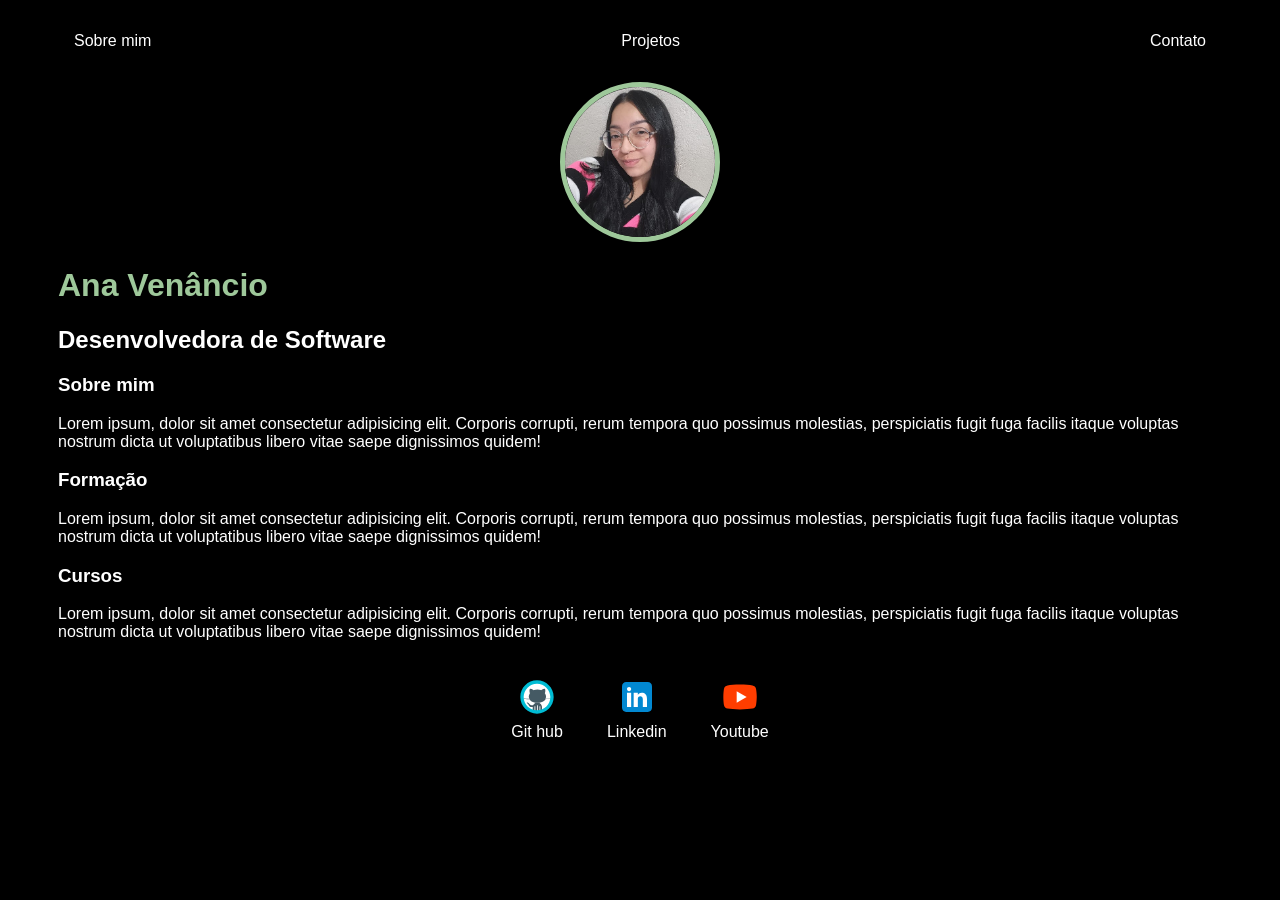
<file: index.html>
<!DOCTYPE html>
<html lang="pt-br">
<head>
    <meta charset="UTF-8">
    <meta name="viewport" content="width=device-width, initial-scale=1.0">
    <title>Site sobre mim</title>
    <link rel="stylesheet" href="index.css">
</head>
<body>
    <div class="container">
        <nav>
            <ul>
                <li>
                    <a href="index.html">Sobre mim</a>
                </li>
                <li>
                    <a href="projetos.html">Projetos</a>
                </li>
                <li>
                    <a href="contato.html">Contato</a>
                </li>
            </ul>
        </nav>
    
        <header>
            <div class="center">
                <img src="./img/yo.jpg"></img>
            </div>
            <h1>Ana Venâncio</h1>
            <h2>Desenvolvedora de Software</h2>
        </header>
    
        <main>
            <section>
                <h3>Sobre mim</h3>
                <p>
                    Lorem ipsum, dolor sit amet consectetur adipisicing elit. Corporis corrupti, rerum tempora quo possimus molestias, perspiciatis fugit fuga facilis itaque voluptas nostrum dicta ut voluptatibus libero vitae saepe dignissimos quidem!
                </p>
            </section>
            <section>
                <h3>Formação</h3>
                <p>
                    Lorem ipsum, dolor sit amet consectetur adipisicing elit. Corporis corrupti, rerum tempora quo possimus molestias, perspiciatis fugit fuga facilis itaque voluptas nostrum dicta ut voluptatibus libero vitae saepe dignissimos quidem!
                </p>
            </section>
            <section>
                <h3>Cursos</h3>
                <p>
                    Lorem ipsum, dolor sit amet consectetur adipisicing elit. Corporis corrupti, rerum tempora quo possimus molestias, perspiciatis fugit fuga facilis itaque voluptas nostrum dicta ut voluptatibus libero vitae saepe dignissimos quidem!
                </p>
            </section>
        </main>
        <footer>
            <a href="https://github.com/a-venancio" target="_blank" rel="noopener noreferrer">
                <img src="./img/github.svg"></img>
                <p>Git hub</p>
            </a>
            <a href="www.linkedin.com/in/a-venancio" target="_blank" rel="noopener noreferrer">
                <img src="./img/linkedin.svg"></img>
                <p>Linkedin</p>
            </a>
            <a href="https://www.youtube.com/@AdrianaSaty" target="_blank" rel="noopener noreferrer">
                <img src="./img/youtube.svg"></img>
                <p>Youtube</p>
            </a>
        </footer>
    </div>
</body>
</html>
</file>
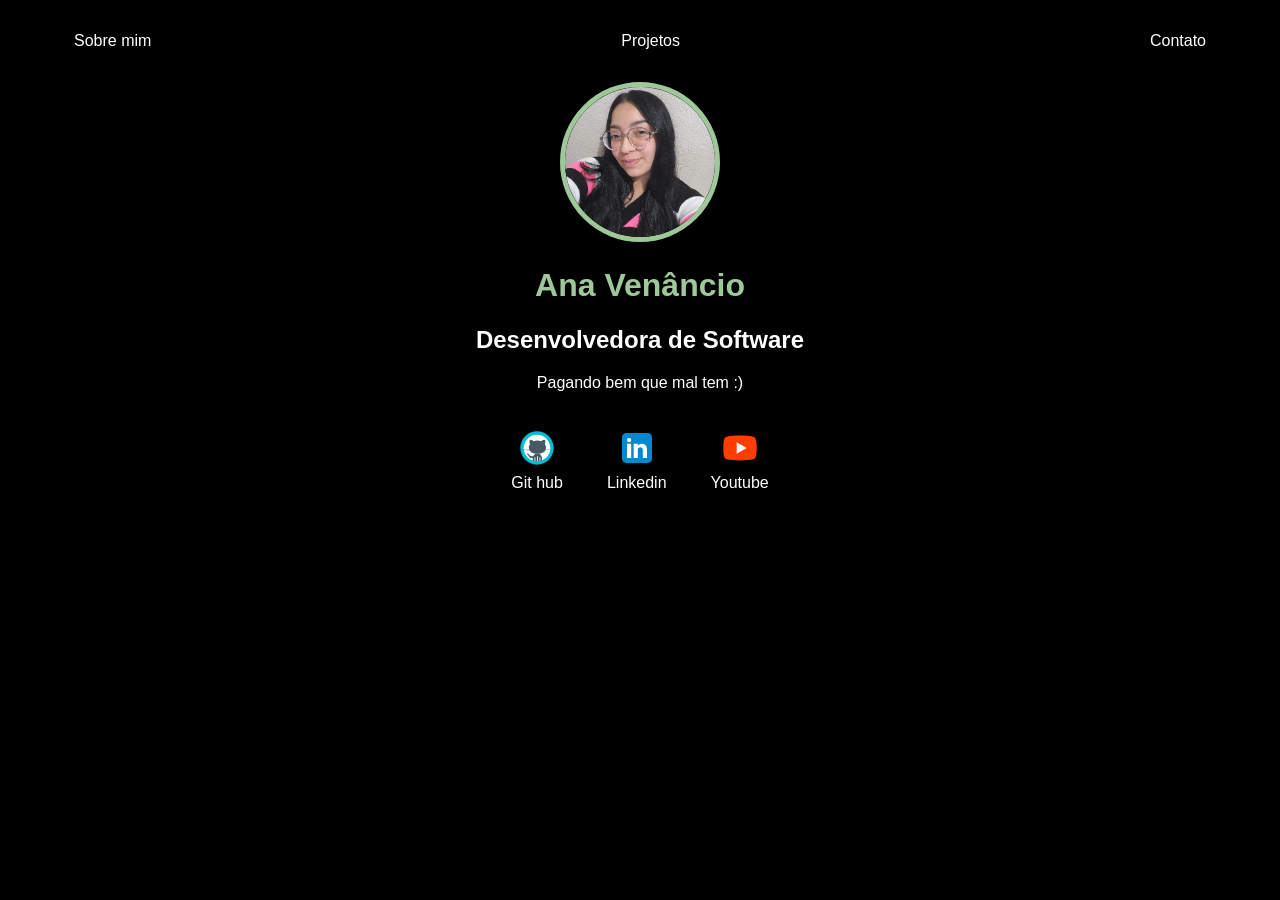
<file: contato.html>
<!DOCTYPE html>
<html lang="pt-br">
<head>
    <meta charset="UTF-8">
    <meta name="viewport" content="width=device-width, initial-scale=1.0">
    <title>Site sobre mim</title>
    <link rel="stylesheet" href="index.css">
</head>
<body>
    <div class="container">
        <nav>
            <ul>
                <li>
                    <a href="index.html">Sobre mim</a>
                </li>
                <li>
                    <a href="projetos.html">Projetos</a>
                </li>
                <li>
                    <a href="contato.html">Contato</a>
                </li>
            </ul>
        </nav>
    
        <header class="contato">
            <div class="center">
                <img src="./img/yo.jpg"></img>
            </div>
            <h1>Ana Venâncio</h1>
            <h2>Desenvolvedora de Software</h2>
            <p>Pagando bem que mal tem :)</p>
        </header>
    
        <main>
            
        </main>
        <footer>
            <a href="https://github.com/a-venancio" target="_blank" rel="noopener noreferrer">
                <img src="./img/github.svg"></img>
                <p>Git hub</p>
            </a>
            <a href="www.linkedin.com/in/a-venancio" target="_blank" rel="noopener noreferrer">
                <img src="./img/linkedin.svg"></img>
                <p>Linkedin</p>
            </a>
            <a href="https://www.youtube.com/@AdrianaSaty" target="_blank" rel="noopener noreferrer">
                <img src="./img/youtube.svg"></img>
                <p>Youtube</p>
            </a>
        </footer>
    </div>
</body>
</html>
</file>
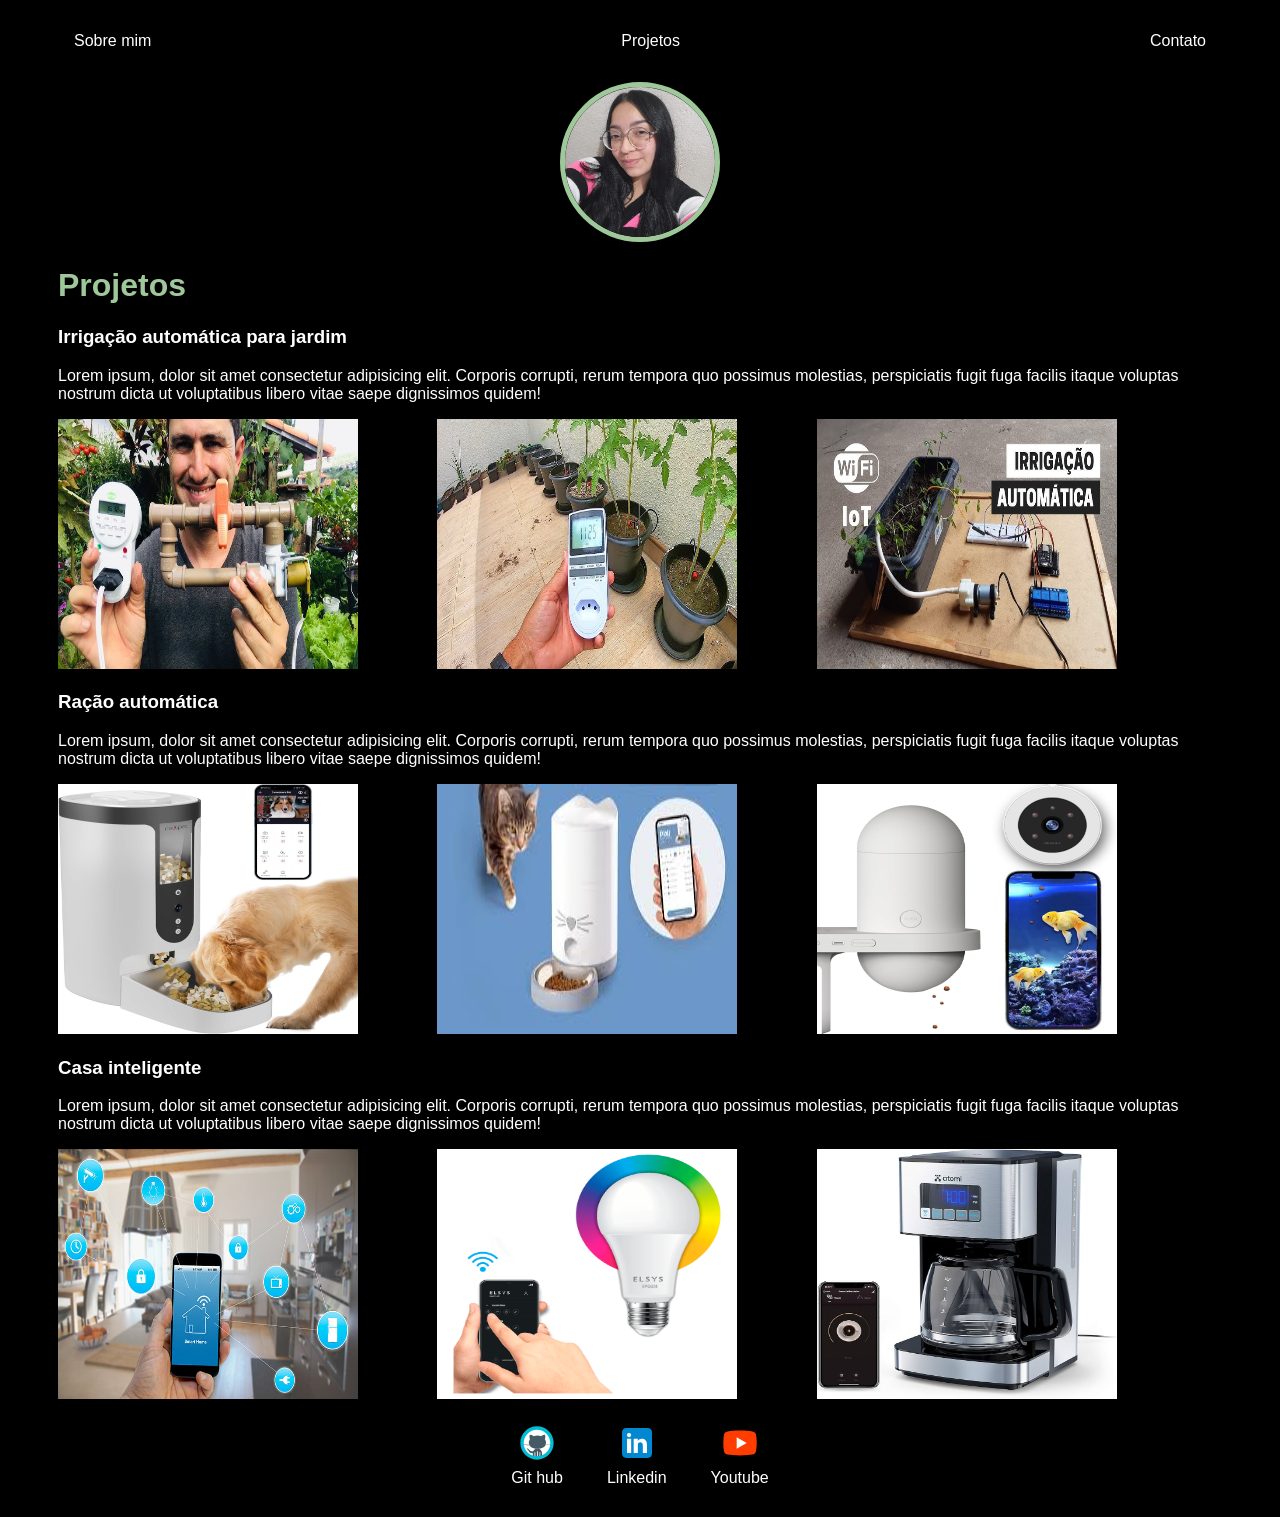
<file: projetos.html>
<!DOCTYPE html>
<html lang="pt-br">
<head>
    <meta charset="UTF-8">
    <meta name="viewport" content="width=device-width, initial-scale=1.0">
    <title>Site sobre mim</title>
    <link rel="stylesheet" href="index.css">
</head>
<body>
    <div class="container">
        <nav>
            <ul>
                <li>
                    <a href="index.html">Sobre mim</a>
                </li>
                <li>
                    <a href="projetos.html">Projetos</a>
                </li>
                <li>
                    <a href="contato.html">Contato</a>
                </li>
            </ul>
        </nav>
    
        <header>
            <div class="center">
                <img src="./img/yo.jpg"></img>
            </div>
            <h1>Projetos</h1>
        </header>
    
        <main>
            <section>
                <h3>Irrigação automática para jardim</h3>
                <p>
                    Lorem ipsum, dolor sit amet consectetur adipisicing elit. Corporis corrupti, rerum tempora quo possimus molestias, perspiciatis fugit fuga facilis itaque voluptas nostrum dicta ut voluptatibus libero vitae saepe dignissimos quidem!
                </p>
                <img src="./img/planta1.jpg"></img>
                <img src="./img/planta2.jpg"></img>
                <img src="./img/planta3.jpg"></img>
            </section>
            <section>
                <h3>Ração automática</h3>
                <p>
                    Lorem ipsum, dolor sit amet consectetur adipisicing elit. Corporis corrupti, rerum tempora quo possimus molestias, perspiciatis fugit fuga facilis itaque voluptas nostrum dicta ut voluptatibus libero vitae saepe dignissimos quidem!
                </p>
                <img src="./img/dog1.jpg"></img>
                <img src="./img/dog2.jpg"></img>
                <img src="./img/dog3.jpg"></img>
            </section>
            <section>
                <h3>Casa inteligente</h3>
                <p>
                    Lorem ipsum, dolor sit amet consectetur adipisicing elit. Corporis corrupti, rerum tempora quo possimus molestias, perspiciatis fugit fuga facilis itaque voluptas nostrum dicta ut voluptatibus libero vitae saepe dignissimos quidem!
                </p>
                <img src="./img/casa1.jpg"></img>
                <img src="./img/casa2.png"></img>
                <img src="./img/casa3.jpg"></img>
            </section>
        </main>
        <footer>
            <a href="https://github.com/a-venancio" target="_blank" rel="noopener noreferrer">
                <img src="./img/github.svg"></img>
                <p>Git hub</p>
            </a>
            <a href="www.linkedin.com/in/a-venancio" target="_blank" rel="noopener noreferrer">
                <img src="./img/linkedin.svg"></img>
                <p>Linkedin</p>
            </a>
            <a href="https://www.youtube.com/@AdrianaSaty" target="_blank" rel="noopener noreferrer">
                <img src="./img/youtube.svg"></img>
                <p>Youtube</p>
            </a>
        </footer>
    </div>
</body>
</html>
</file>
<file: index.css>
body{
    color: white;
    background-color: black;
    font-family: Arial, Helvetica, sans-serif;
}

ul{
    display: flex;
    justify-content: space-between;
    list-style-type: none;
    align-items: center;
    padding: 16px;
}

a{
    color: white;
    text-decoration: none;
}

header img{
    width: 150px;
    height: 150px;
    border-radius: 50%;
    border: 5px solid #9ec89a;
}

.center{
    text-align: center;
}

h1{
    color: #9ec89a;
}

footer img{
    height: 40px;
    width: 40px;
}

footer{
    display: flex;
    justify-content: center;
}

footer a{
    margin: 20px;
    text-align: center;
}

footer p{
    margin: 2px;
}

.container {
    padding: 0px 50px;
}

nav a:hover{
    color: #9ec89a;
}

section img{
    height: 250px;
    width: 300px;
    padding: 0px 75px 0px 0px;
} 

.contato {
    text-align: center;
}
</file>
